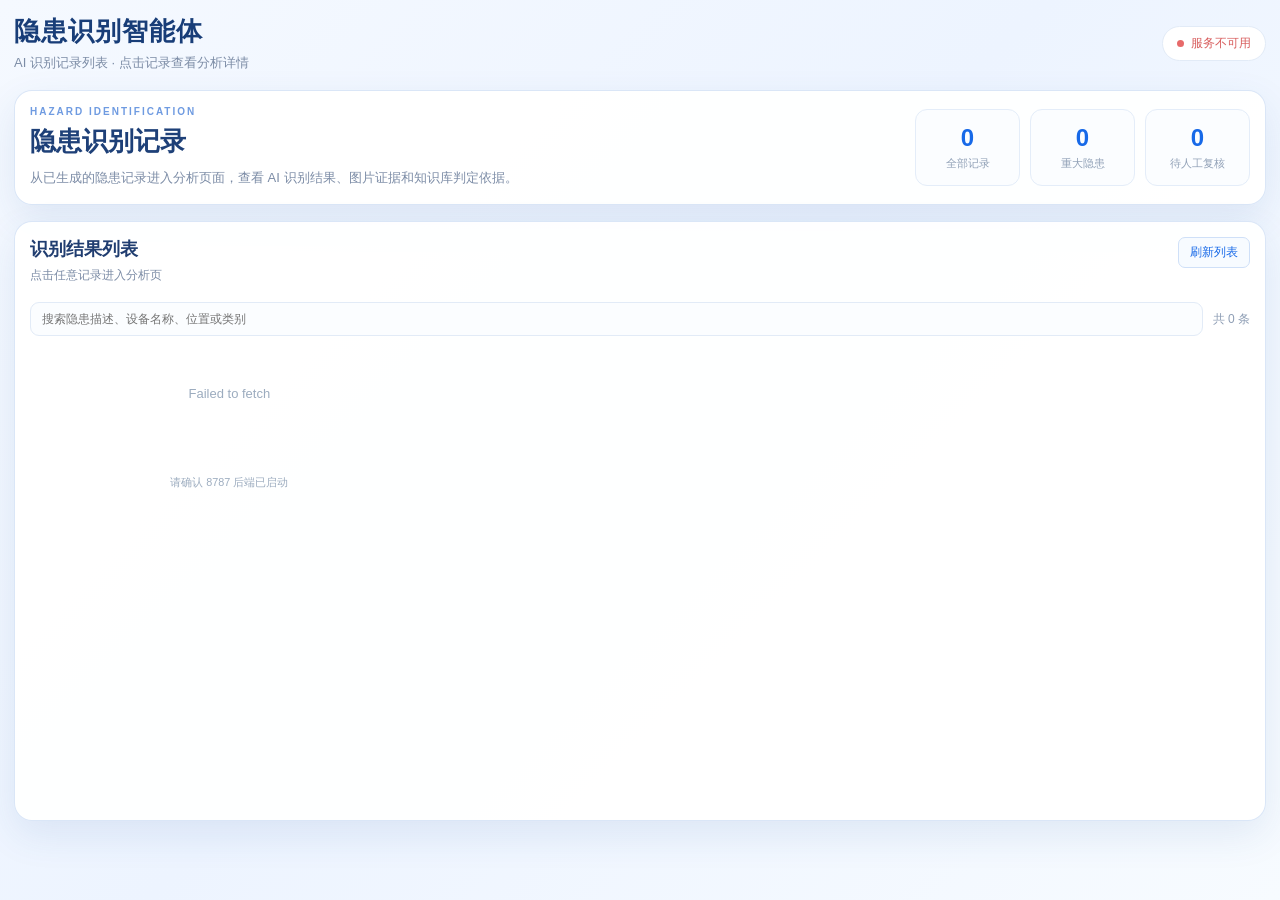
<file: hazard-identification/test/frontend/index.html>
<!doctype html>
<html lang="zh-CN">
  <head>
    <meta charset="UTF-8" />
    <meta name="viewport" content="width=device-width, initial-scale=1.0" />
    <title>隐患识别记录列表</title>
    <link rel="stylesheet" href="./style.css" />
  </head>
  <body class="list-page-body">
    <div class="app-shell">
      <header class="topbar">
        <div>
          <div class="brand">隐患识别智能体</div>
          <div class="brand-subtitle">AI 识别记录列表 · 点击记录查看分析详情</div>
        </div>
        <div id="serviceStatus" class="service-status is-loading">连接服务中</div>
      </header>

      <main class="list-page">
        <section class="list-hero panel">
          <div>
            <div class="eyebrow">HAZARD IDENTIFICATION</div>
            <h1>隐患识别记录</h1>
            <p>从已生成的隐患记录进入分析页面，查看 AI 识别结果、图片证据和知识库判定依据。</p>
          </div>
          <div class="hero-stats">
            <div><strong id="recordTotal">0</strong><span>全部记录</span></div>
            <div><strong id="majorTotal">0</strong><span>重大隐患</span></div>
            <div><strong id="reviewTotal">0</strong><span>待人工复核</span></div>
          </div>
        </section>

        <section class="panel records-panel records-panel--wide">
          <div class="panel-heading">
            <div>
              <h2>识别结果列表</h2>
              <p>点击任意记录进入分析页</p>
            </div>
            <button id="refreshButton" class="ghost-button" type="button">刷新列表</button>
          </div>
          <div class="record-toolbar">
            <input id="keywordInput" type="search" placeholder="搜索隐患描述、设备名称、位置或类别" />
            <span id="filterTotal" class="record-total">共 0 条</span>
          </div>
          <div id="recordList" class="record-grid">
            <div class="list-empty">正在加载隐患记录…</div>
          </div>
        </section>
      </main>
    </div>
    <script src="./app.js"></script>
  </body>
</html>
</file>
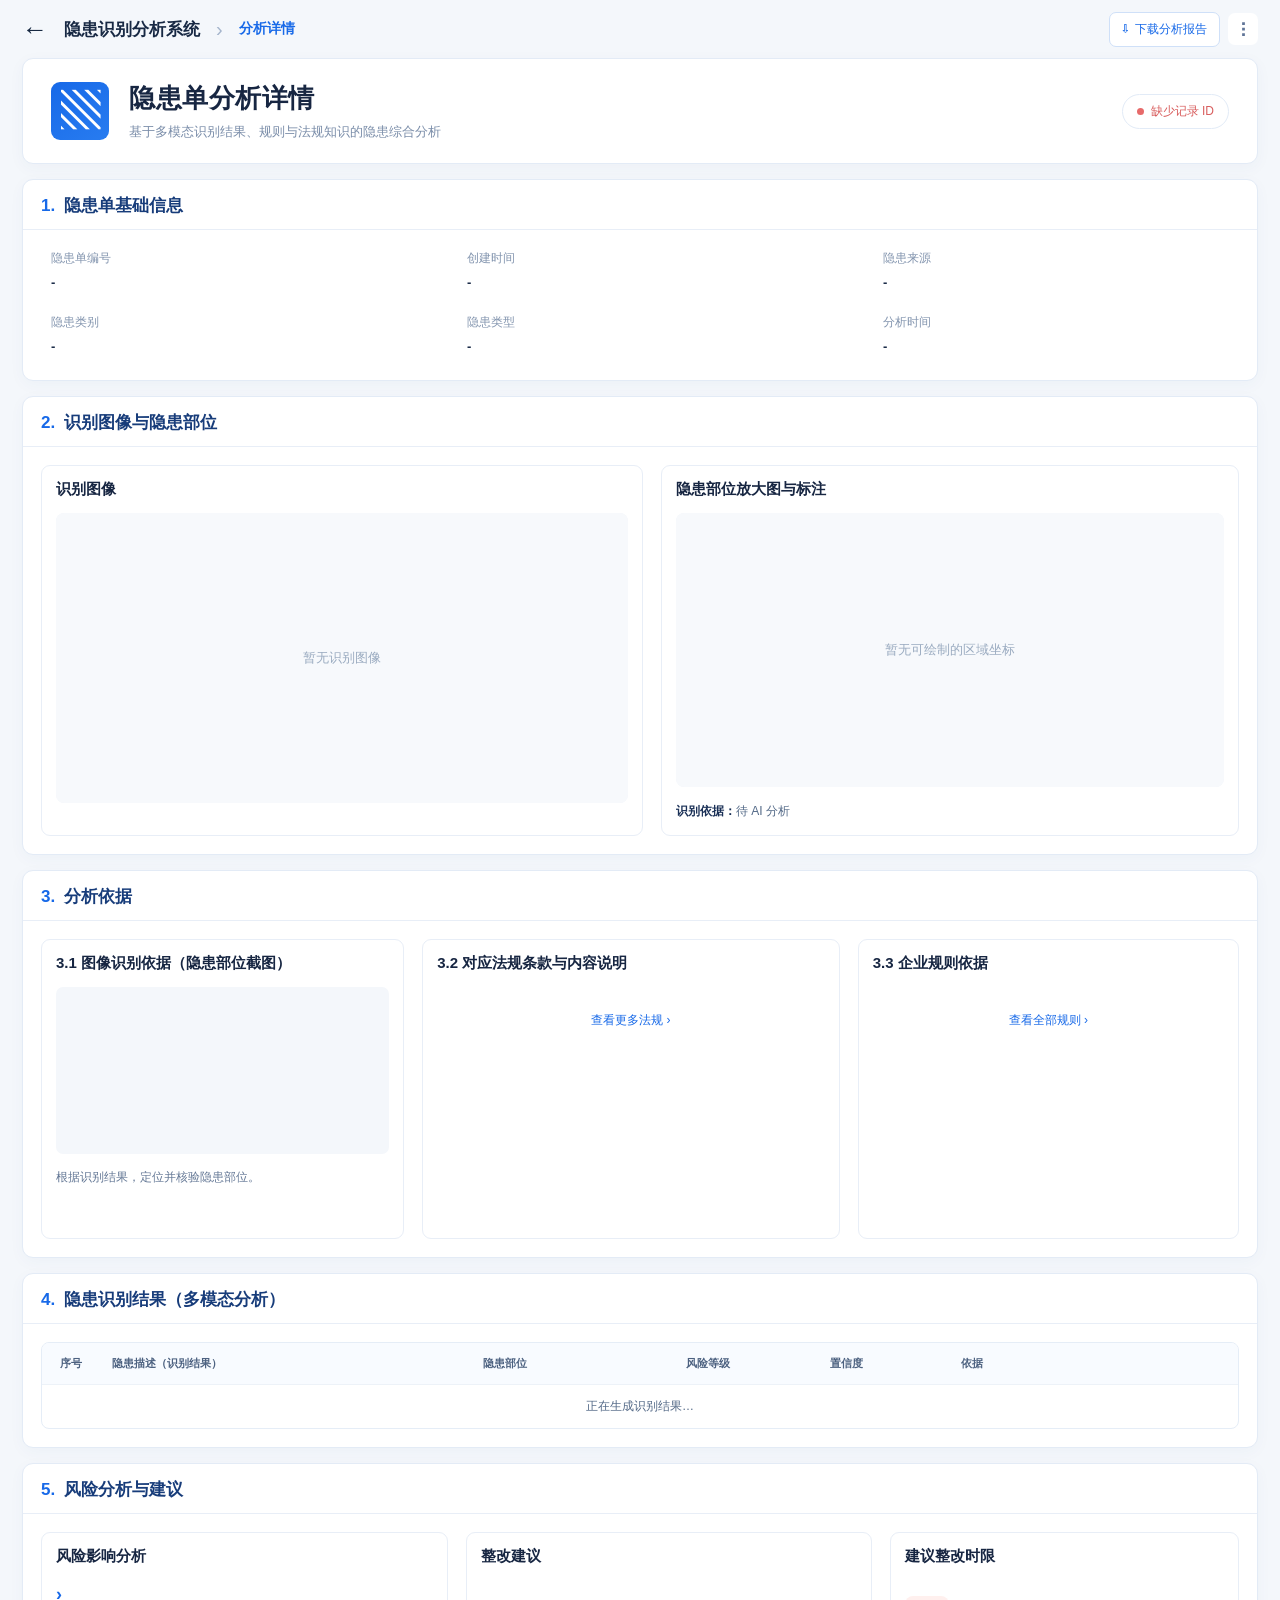
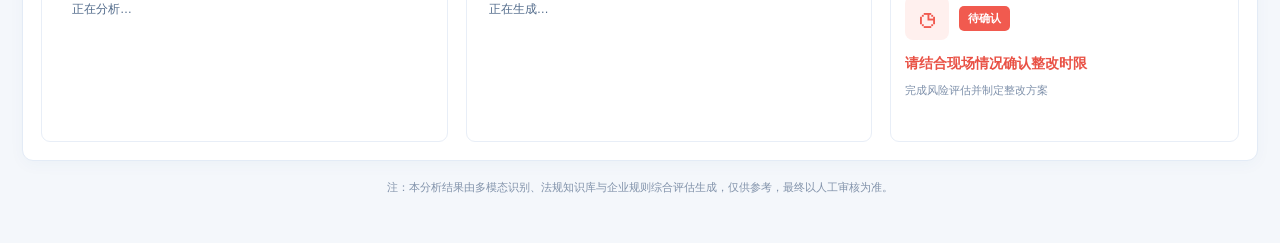
<file: hazard-identification/test/frontend/analysis.html>
<!doctype html>
<html lang="zh-CN">
  <head>
    <meta charset="UTF-8" />
    <meta name="viewport" content="width=device-width, initial-scale=1.0" />
    <title>隐患单分析详情</title>
    <link rel="stylesheet" href="./style.css?v=detail-api3-2" />
  </head>
  <body class="analysis-page-body detail-design-body">
    <div class="detail-app-shell">
      <header class="detail-topbar">
        <div class="detail-breadcrumb">
          <a id="backToList" class="detail-back-link" href="./index.html" aria-label="返回隐患列表">←</a>
          <strong>隐患识别分析系统</strong>
          <span>›</span>
          <b>分析详情</b>
        </div>
        <div class="detail-top-actions">
          <button id="downloadReport" class="download-button" type="button">⇩&nbsp; 下载分析报告</button>
          <button class="more-button" type="button" aria-label="更多操作">⋮</button>
        </div>
      </header>

      <main class="detail-page-main">
        <section class="detail-hero">
          <div class="detail-hero-icon">▧</div>
          <div>
            <h1>隐患单分析详情</h1>
            <p>基于多模态识别结果、规则与法规知识的隐患综合分析</p>
          </div>
          <div id="serviceStatus" class="service-status is-loading">加载分析中</div>
        </section>

        <section class="detail-section">
          <div class="detail-section-title"><span>1.</span> 隐患单基础信息</div>
          <div class="basic-info-grid">
            <div><span>隐患单编号</span><strong id="detailReportNo">-</strong></div>
            <div><span>创建时间</span><strong id="detailCreatedAt">-</strong></div>
            <div><span>隐患来源</span><strong id="detailSource">-</strong></div>
            <div><span>隐患类别</span><strong id="detailCategory">-</strong></div>
            <div><span>隐患类型</span><strong id="detailType">-</strong></div>
            <div><span>分析时间</span><strong id="detailAnalyzedAt">-</strong></div>
          </div>
        </section>

        <section class="detail-section">
          <div class="detail-section-title"><span>2.</span> 识别图像与隐患部位</div>
          <div class="visual-evidence-layout">
            <div class="image-gallery-card">
              <div class="sub-card-title">识别图像</div>
              <div class="main-image-frame">
                <canvas id="detailMainCanvas" aria-label="隐患识别图像"></canvas>
                <div id="mainImageEmpty" class="image-empty">暂无识别图像</div>
              </div>
              <div id="detailThumbnails" class="detail-thumbnails"></div>
            </div>
            <div class="region-focus-card">
              <div class="sub-card-title">隐患部位放大图与标注</div>
              <div class="region-focus-frame">
                <canvas id="regionFocusCanvas" aria-label="隐患部位放大图"></canvas>
                <div id="regionFocusEmpty" class="image-empty">暂无可绘制的区域坐标</div>
              </div>
              <div class="evidence-caption"><b>识别依据：</b><span id="regionFocusDescription">待 AI 分析</span></div>
            </div>
          </div>
        </section>

        <section class="detail-section">
          <div class="detail-section-title"><span>3.</span> 分析依据</div>
          <div class="basis-grid">
            <div class="basis-card image-basis-card">
              <div class="sub-card-title">3.1 图像识别依据（隐患部位截图）</div>
              <div class="basis-image-frame"><canvas id="basisCanvas" aria-label="图像识别依据"></canvas></div>
              <p id="basisDescription">根据识别结果，定位并核验隐患部位。</p>
            </div>
            <div class="basis-card">
              <div class="sub-card-title">3.2 对应法规条款与内容说明</div>
              <div id="legalBasis" class="basis-list"></div>
              <button class="basis-more-button" type="button">查看更多法规&nbsp;›</button>
            </div>
            <div class="basis-card">
              <div class="sub-card-title">3.3 企业规则依据</div>
              <div id="ruleBasis" class="basis-list"></div>
              <button class="basis-more-button" type="button">查看全部规则&nbsp;›</button>
            </div>
          </div>
        </section>

        <section class="detail-section">
          <div class="detail-section-title"><span>4.</span> 隐患识别结果（多模态分析）</div>
          <div class="result-table-wrap">
            <table class="result-table">
              <thead>
                <tr><th>序号</th><th>隐患描述（识别结果）</th><th>隐患部位</th><th>风险等级</th><th>置信度</th><th>依据</th></tr>
              </thead>
              <tbody id="findingRows"><tr><td colspan="6" class="table-empty">正在生成识别结果…</td></tr></tbody>
            </table>
            <button id="expandFindings" class="table-more-button hidden" type="button">展开全部&nbsp;（共 0 项）⌄</button>
          </div>
        </section>

        <section class="detail-section">
          <div class="detail-section-title"><span>5.</span> 风险分析与建议</div>
          <div class="risk-suggestion-grid">
            <div class="risk-card">
              <div class="sub-card-title">风险影响分析</div>
              <div id="riskAnalysisList" class="blue-bullet-list"><div class="table-empty">正在分析…</div></div>
            </div>
            <div class="risk-card">
              <div class="sub-card-title">整改建议</div>
              <div id="actionList" class="numbered-list"><div class="table-empty">正在生成…</div></div>
            </div>
            <div class="risk-card deadline-card">
              <div class="sub-card-title">建议整改时限</div>
              <div id="deadlineBadge" class="deadline-badge"><span>◷</span><b>待确认</b></div>
              <strong id="deadlineText" class="deadline-text">请结合现场情况确认整改时限</strong>
              <p id="deadlineHint">完成风险评估并制定整改方案</p>
            </div>
          </div>
        </section>

        <footer class="detail-footer">注：本分析结果由多模态识别、法规知识库与企业规则综合评估生成，仅供参考，最终以人工审核为准。</footer>
      </main>
    </div>
    <script src="./analysis.js?v=detail-api3-3"></script>
  </body>
</html>
</file>
<file: hazard-identification/test/frontend/style.css>
:root {
  --blue: #1769e8;
  --blue-light: #eaf3ff;
  --text: #1b3157;
  --muted: #7c8ca6;
  --line: #e2ebf7;
  --panel: rgba(255, 255, 255, 0.94);
  --shadow: 0 14px 38px rgba(40, 89, 158, 0.1);
}

* { box-sizing: border-box; }

body {
  margin: 0;
  min-width: 1180px;
  min-height: 100vh;
  color: var(--text);
  font-family: "Microsoft YaHei", "PingFang SC", Arial, sans-serif;
  background: linear-gradient(135deg, #f5f9ff 0%, #edf4ff 48%, #f7fbff 100%);
}

button, input, textarea { font: inherit; }
button { cursor: pointer; }

.app-shell { min-height: 100vh; padding: 20px 24px 28px; }

.topbar {
  display: flex;
  align-items: center;
  justify-content: space-between;
  max-width: 1660px;
  margin: 0 auto 18px;
}

.brand { color: #183d78; font-size: 26px; font-weight: 800; letter-spacing: 1px; }
.brand-subtitle { margin-top: 5px; color: var(--muted); font-size: 13px; }

.service-status, .soft-tag, .level-tag {
  display: inline-flex;
  align-items: center;
  white-space: nowrap;
  border-radius: 999px;
  font-size: 12px;
}

.service-status { padding: 8px 14px; border: 1px solid var(--line); background: #fff; color: var(--muted); }
.service-status::before { width: 7px; height: 7px; margin-right: 7px; border-radius: 50%; background: #a8b4c5; content: ""; }
.service-status.is-online { color: #16965a; }
.service-status.is-online::before { background: #22bf72; }
.service-status.is-error { color: #d85d5d; }
.service-status.is-error::before { background: #e76a6a; }

.dashboard {
  display: grid;
  grid-template-columns: minmax(270px, 0.82fr) minmax(340px, 1fr) minmax(420px, 1.35fr);
  gap: 16px;
  max-width: 1660px;
  min-height: calc(100vh - 108px);
  margin: 0 auto;
}

.panel {
  min-width: 0;
  padding: 20px;
  border: 1px solid rgba(216, 229, 247, 0.95);
  border-radius: 18px;
  background: var(--panel);
  box-shadow: var(--shadow);
}

.panel-heading { display: flex; align-items: flex-start; justify-content: space-between; gap: 12px; margin-bottom: 18px; }
.panel-heading h2 { margin: 0; color: #203d70; font-size: 18px; }
.panel-heading p { margin: 6px 0 0; color: var(--muted); font-size: 12px; }
.soft-tag { padding: 6px 10px; color: var(--blue); background: var(--blue-light); }

.drop-zone {
  display: flex;
  min-height: 180px;
  flex-direction: column;
  align-items: center;
  justify-content: center;
  gap: 10px;
  border: 1.5px dashed #a8c7f5;
  border-radius: 14px;
  color: #84a1ca;
  background: #fbfdff;
  transition: 0.2s ease;
}
.drop-zone:hover, .drop-zone.is-dragover { border-color: var(--blue); background: #f2f7ff; }
.drop-zone input { display: none; }
.drop-zone strong { color: var(--blue); font-size: 14px; }
.drop-zone span:not(.upload-icon) { font-size: 12px; }
.upload-icon { display: grid; width: 42px; height: 42px; place-items: center; border-radius: 50%; color: var(--blue); background: var(--blue-light); font-size: 26px; font-weight: 700; }

.section-title { display: flex; align-items: center; justify-content: space-between; margin: 18px 0 9px; color: #526b92; font-size: 13px; font-weight: 700; }
.section-title span { color: #9aabc2; font-size: 11px; font-weight: 400; }
.preview-empty { display: grid; min-height: 130px; place-items: center; border: 1px solid var(--line); border-radius: 12px; color: #a4b2c6; background: #f9fbfe; font-size: 12px; }
.preview-stage { position: relative; overflow: hidden; height: 190px; border-radius: 12px; background: #eef3f9; }
.preview-stage img { width: 100%; height: 100%; object-fit: contain; }
.preview-index { position: absolute; right: 9px; bottom: 8px; padding: 4px 8px; border-radius: 12px; color: #fff; background: rgba(20, 43, 77, 0.62); font-size: 11px; }
.image-remove { position: absolute; top: 8px; right: 8px; width: 26px; height: 26px; border: 0; border-radius: 50%; color: #fff; background: rgba(20, 43, 77, 0.65); font-size: 18px; line-height: 20px; }
.thumbnail-list { display: flex; gap: 8px; overflow-x: auto; padding: 10px 0 2px; }
.thumbnail { position: relative; flex: 0 0 54px; height: 54px; padding: 0; overflow: hidden; border: 2px solid transparent; border-radius: 8px; background: #edf3fb; }
.thumbnail.is-active { border-color: var(--blue); }
.thumbnail img { width: 100%; height: 100%; object-fit: cover; }
.thumbnail .thumbnail-close { position: absolute; top: 1px; right: 2px; width: 15px; height: 15px; border: 0; border-radius: 50%; color: #fff; background: rgba(0, 0, 0, 0.55); font-size: 12px; line-height: 12px; }

.field-label { display: block; margin: 18px 0 8px; color: #526b92; font-size: 13px; font-weight: 700; }
.field-label em { color: #aab7c8; font-size: 11px; font-style: normal; font-weight: 400; }
textarea, .record-toolbar input { width: 100%; padding: 10px 12px; border: 1px solid var(--line); border-radius: 9px; outline: 0; color: var(--text); background: #fbfdff; font-size: 12px; resize: vertical; }
textarea:focus, .record-toolbar input:focus { border-color: #8ab7f6; box-shadow: 0 0 0 3px rgba(23, 105, 232, 0.08); }
.primary-button { display: flex; width: 100%; align-items: center; justify-content: center; gap: 8px; margin-top: 16px; padding: 12px 16px; border: 0; border-radius: 9px; color: #fff; background: linear-gradient(100deg, #1769e8, #3289f5); font-size: 15px; font-weight: 700; box-shadow: 0 8px 18px rgba(23, 105, 232, 0.22); }
.primary-button:disabled { cursor: not-allowed; opacity: 0.45; box-shadow: none; }
.helper-text { margin-top: 10px; color: #98a9c0; font-size: 11px; text-align: center; }

.record-toolbar { display: flex; align-items: center; gap: 10px; margin-bottom: 12px; }
.record-toolbar input { min-width: 0; flex: 1; padding: 9px 11px; }
.record-total { color: #8d9db4; font-size: 12px; white-space: nowrap; }
.ghost-button { padding: 6px 11px; border: 1px solid #cfe0f8; border-radius: 7px; color: var(--blue); background: #f7fbff; font-size: 12px; }
.ghost-button:hover { background: var(--blue-light); }
.record-list { display: flex; max-height: calc(100vh - 190px); flex-direction: column; gap: 10px; overflow: auto; padding-right: 3px; }
.record-item { padding: 13px; border: 1px solid var(--line); border-radius: 12px; background: #fff; cursor: pointer; transition: 0.18s ease; }
.record-item:hover, .record-item.is-active { border-color: #8ebaf4; background: #f7fbff; box-shadow: 0 6px 16px rgba(58, 112, 190, 0.08); }
.record-item__top { display: flex; align-items: flex-start; justify-content: space-between; gap: 8px; }
.record-item__title { display: -webkit-box; overflow: hidden; color: #244473; font-size: 13px; font-weight: 700; line-height: 1.55; -webkit-box-orient: vertical; -webkit-line-clamp: 2; }
.record-item__level { padding: 4px 7px; border-radius: 6px; color: #e58d21; background: #fff5e8; font-size: 11px; white-space: nowrap; }
.record-item__level.major { color: #dd5454; background: #fff0f0; }
.record-item__meta { display: flex; flex-wrap: wrap; gap: 8px; margin-top: 9px; color: #8295b1; font-size: 11px; }
.record-item__meta span { display: inline-flex; align-items: center; gap: 4px; }
.record-item__footer { display: flex; align-items: center; justify-content: space-between; margin-top: 10px; color: #a0aec0; font-size: 10px; }
.review-pill { color: #d7862a; }
.list-empty { display: grid; min-height: 180px; place-items: center; color: #9cacbf; font-size: 13px; }

.detail-panel { overflow: auto; }
.detail-empty { display: flex; min-height: 520px; flex-direction: column; align-items: center; justify-content: center; gap: 10px; color: #91a1b7; font-size: 13px; }
.detail-empty-icon { display: grid; width: 58px; height: 58px; place-items: center; border-radius: 50%; color: var(--blue); background: var(--blue-light); font-size: 34px; }
.detail-empty span { color: #abb8c8; font-size: 12px; }
.detail-title-row { display: flex; align-items: flex-start; justify-content: space-between; gap: 14px; padding-bottom: 15px; border-bottom: 1px solid var(--line); }
.detail-title { color: #1f4078; font-size: 18px; font-weight: 800; line-height: 1.5; }
.detail-meta { margin-top: 6px; color: #8a9bb3; font-size: 11px; }
.level-tag { padding: 6px 10px; color: #df8b1d; background: #fff5e7; }
.level-tag.major { color: #d85353; background: #fff0f0; }
.description-box { padding: 12px; border-radius: 9px; color: #506987; background: #f7faff; font-size: 13px; line-height: 1.7; }
.field-grid { display: grid; grid-template-columns: repeat(2, minmax(0, 1fr)); gap: 9px; }
.data-field { min-width: 0; padding: 10px; border: 1px solid #edf2f8; border-radius: 9px; background: #fcfdff; }
.data-field span, .process-list span { display: block; margin-bottom: 5px; color: #91a1b5; font-size: 11px; }
.data-field strong, .process-list strong { display: block; overflow: hidden; color: #395779; font-size: 12px; line-height: 1.5; text-overflow: ellipsis; white-space: nowrap; }
.process-list { display: grid; gap: 8px; }
.process-list > div { padding: 10px 12px; border-left: 3px solid #8ebaf4; border-radius: 0 8px 8px 0; background: #f8fbff; }
.process-list strong { white-space: normal; }
.detail-images { display: grid; grid-template-columns: repeat(3, minmax(0, 1fr)); gap: 8px; }
.detail-images img { width: 100%; height: 86px; border: 1px solid var(--line); border-radius: 8px; object-fit: cover; background: #f3f6fa; }
.evidence-item { padding: 9px 10px; border-radius: 8px; background: #f8fbff; }
.evidence-item + .evidence-item { margin-top: 7px; }
.evidence-item strong { display: block; margin-bottom: 4px; color: #496487; font-size: 11px; }
.evidence-item p { margin: 0; color: #8295ae; font-size: 11px; line-height: 1.6; }
.hidden { display: none !important; }

@media (max-width: 1280px) {
  body { min-width: 0; }
  .app-shell { padding: 14px; }
  .dashboard { grid-template-columns: 280px minmax(300px, 0.9fr) minmax(380px, 1.2fr); gap: 12px; }
  .panel { padding: 15px; }
}

@media (max-width: 900px) {
  .app-shell { padding: 12px; }
  .topbar { align-items: flex-start; flex-direction: column; gap: 10px; }
  .brand { font-size: 22px; }
  .dashboard { grid-template-columns: minmax(0, 1fr); min-height: auto; }
  .record-list { max-height: none; }
  .detail-empty { min-height: 260px; }
}

.list-page { display: grid; gap: 16px; max-width: 1660px; margin: 0 auto; }
.list-hero { display: flex; align-items: center; justify-content: space-between; gap: 24px; }
.eyebrow { margin-bottom: 7px; color: #6f9be1; font-size: 10px; font-weight: 800; letter-spacing: 2px; }
.list-hero h1 { margin: 0; color: #1e4078; font-size: 26px; }
.list-hero p { max-width: 620px; margin: 8px 0 0; color: var(--muted); font-size: 13px; line-height: 1.7; }
.hero-stats { display: flex; gap: 10px; }
.hero-stats > div { min-width: 105px; padding: 14px 18px; border: 1px solid #e4edf9; border-radius: 12px; text-align: center; background: #fbfdff; }
.hero-stats strong { display: block; color: var(--blue); font-size: 24px; }
.hero-stats span { display: block; margin-top: 4px; color: #91a1b7; font-size: 11px; }
.records-panel--wide { min-height: calc(100vh - 300px); }
.record-grid { display: grid; grid-template-columns: repeat(3, minmax(0, 1fr)); gap: 12px; }
.record-card { min-width: 0; padding: 16px; border: 1px solid var(--line); border-radius: 13px; background: #fff; cursor: pointer; transition: 0.18s ease; }
.record-card:hover { border-color: #8ebaf4; background: #f7fbff; box-shadow: 0 8px 18px rgba(58, 112, 190, 0.1); transform: translateY(-2px); }
.record-card__top, .record-card__footer { display: flex; align-items: center; justify-content: space-between; gap: 8px; }
.record-card__category { color: #55739e; font-size: 12px; font-weight: 700; }
.record-card__title { display: -webkit-box; min-height: 48px; margin-top: 12px; overflow: hidden; color: #244473; font-size: 14px; font-weight: 700; line-height: 1.7; -webkit-box-orient: vertical; -webkit-line-clamp: 2; }
.record-card__fields { display: grid; grid-template-columns: repeat(2, minmax(0, 1fr)); gap: 7px; margin-top: 13px; }
.record-card__fields > div { min-width: 0; padding: 7px 8px; border-radius: 7px; background: #f8fbff; }
.record-card__fields span { display: block; margin-bottom: 3px; color: #9aa9bd; font-size: 10px; }
.record-card__fields strong { display: block; overflow: hidden; color: #526e94; font-size: 11px; line-height: 1.45; text-overflow: ellipsis; white-space: nowrap; }
.record-card__footer { margin-top: 15px; color: #a0aec0; font-size: 10px; }
.ready-pill { color: #25956a; }
.analysis-button { padding: 7px 10px; border: 0; border-radius: 7px; color: #fff; background: var(--blue); font-size: 11px; }
.analysis-button:hover { background: #0f5bcf; }

.analysis-header-left { display: flex; align-items: flex-start; flex-direction: column; gap: 5px; }
.back-link { margin-bottom: 4px; color: var(--blue); font-size: 12px; text-decoration: none; }
.back-link:hover { text-decoration: underline; }
.analysis-layout { display: grid; grid-template-columns: minmax(0, 1.15fr) minmax(390px, 0.85fr); gap: 16px; max-width: 1400px; min-height: calc(100vh - 118px); margin: 0 auto; }
.analysis-summary-panel, .info-panel { min-width: 0; }
.analysis-summary-panel .detail-images { grid-template-columns: repeat(3, minmax(0, 1fr)); }
.detail-images figure { min-width: 0; margin: 0; }
.detail-images figure img { display: block; width: 100%; height: 155px; border: 1px solid var(--line); border-radius: 9px; object-fit: cover; background: #f3f6fa; }
.detail-images figcaption { margin-top: 5px; color: #8a9bb2; font-size: 10px; text-align: center; }
.observation-list { display: grid; gap: 7px; }
.observation-item { padding: 10px 12px; border-left: 3px solid #8ebaf4; border-radius: 0 8px 8px 0; color: #607895; background: #f8fbff; font-size: 12px; line-height: 1.55; }
.muted { color: #9aa9bd; font-size: 12px; }
.ai-analysis-block { padding: 14px; border: 1px solid #dceafb; border-radius: 11px; background: linear-gradient(135deg, #f7fbff, #eef6ff); }
.ai-summary { padding: 11px 12px; border-radius: 8px; color: #2e5689; background: #fff; font-size: 13px; font-weight: 700; line-height: 1.65; }
.ai-focus { display: flex; align-items: baseline; justify-content: space-between; gap: 12px; margin-top: 8px; padding: 9px 11px; border-radius: 8px; background: rgba(255, 255, 255, 0.8); }
.ai-focus span { color: #8a9eb8; font-size: 10px; white-space: nowrap; }
.ai-focus strong { color: #557293; font-size: 11px; line-height: 1.5; text-align: right; }
.region-evidence-block { margin-top: 9px; padding: 10px; border: 1px solid #dceafb; border-radius: 9px; background: rgba(255, 255, 255, 0.7); }
.region-evidence-heading { display: flex; align-items: center; justify-content: space-between; margin-bottom: 8px; color: #7188a8; font-size: 10px; }
.region-evidence-heading em { color: #2d7be9; font-style: normal; }
.region-evidence-list { display: grid; grid-template-columns: repeat(2, minmax(0, 1fr)); gap: 8px; }
.region-evidence-card { min-width: 0; padding: 7px; border: 1px solid #e2edf9; border-radius: 8px; background: #fff; }
.region-evidence-card__head { display: flex; align-items: center; justify-content: space-between; gap: 8px; margin-bottom: 6px; }
.region-evidence-card__head strong { overflow: hidden; color: #355d91; font-size: 11px; text-overflow: ellipsis; white-space: nowrap; }
.region-evidence-card__head span { color: #8a9eb8; font-size: 9px; white-space: nowrap; }
.region-evidence-canvas { display: block; width: 100%; height: 155px; border-radius: 6px; background: #eef4fb; object-fit: cover; }
.region-evidence-card__description { margin-top: 6px; color: #69809f; font-size: 10px; line-height: 1.45; }
.region-evidence-note { margin-top: 7px; color: #9aa9bd; font-size: 9px; line-height: 1.45; }
.ai-analysis-grid { display: grid; grid-template-columns: repeat(3, minmax(0, 1fr)); gap: 8px; margin-top: 9px; }
.ai-analysis-grid > div, .ai-analysis-columns > div { min-width: 0; padding: 9px; border-radius: 8px; background: rgba(255, 255, 255, 0.8); }
.ai-analysis-grid span, .ai-analysis-columns > div > span { display: block; margin-bottom: 5px; color: #8a9eb8; font-size: 10px; }
.ai-analysis-grid strong { display: block; color: #557293; font-size: 11px; line-height: 1.5; }
.ai-analysis-columns { display: grid; grid-template-columns: repeat(2, minmax(0, 1fr)); gap: 8px; margin-top: 8px; }
.analysis-bullets { display: grid; gap: 5px; }
.analysis-bullets div { color: #58718e; font-size: 11px; line-height: 1.5; }
.analysis-bullets div::before { margin-right: 5px; color: #468cf0; content: "•"; }
.analysis-actions { display: flex; align-items: center; justify-content: space-between; gap: 12px; margin-top: 22px; padding-top: 15px; border-top: 1px solid var(--line); }
.analysis-actions > span { color: #9aa9bd; font-size: 11px; }
.secondary-button { padding: 9px 16px; border: 1px solid #cfe0f8; border-radius: 8px; color: var(--blue); background: #f7fbff; font-size: 12px; text-decoration: none; }
.secondary-button:hover { background: var(--blue-light); }

@media (max-width: 900px) {
  .list-page { max-width: none; }
  .list-hero { align-items: flex-start; flex-direction: column; }
  .hero-stats { width: 100%; }
  .hero-stats > div { flex: 1; min-width: 0; }
  .record-grid { grid-template-columns: minmax(0, 1fr); }
  .analysis-layout { grid-template-columns: minmax(0, 1fr); min-height: auto; }
  .analysis-summary-panel .detail-images { grid-template-columns: repeat(2, minmax(0, 1fr)); }
  .ai-analysis-grid, .ai-analysis-columns, .region-evidence-list { grid-template-columns: minmax(0, 1fr); }
}

/* 详情页设计稿布局 */
.detail-design-body {
  min-width: 0;
  color: #162642;
  background: #f4f7fb;
}

.detail-app-shell { min-height: 100vh; padding: 0 22px 34px; }
.detail-topbar {
  display: flex;
  max-width: 1360px;
  height: 58px;
  align-items: center;
  justify-content: space-between;
  gap: 20px;
  margin: 0 auto;
}
.detail-breadcrumb { display: flex; align-items: center; gap: 16px; color: #7b8da8; font-size: 14px; }
.detail-breadcrumb strong { color: #182944; font-size: 17px; }
.detail-breadcrumb b { color: #1769e8; font-size: 14px; }
.detail-breadcrumb > span { color: #a5b5cc; font-size: 20px; }
.detail-back-link { color: #172942; font-size: 26px; line-height: 1; text-decoration: none; }
.detail-top-actions { display: flex; align-items: center; gap: 8px; }
.download-button, .more-button { border: 1px solid #cfe0f8; border-radius: 7px; color: #1769e8; background: #fff; cursor: pointer; }
.download-button { padding: 8px 12px; font-size: 12px; }
.more-button { width: 30px; height: 32px; border-color: transparent; color: #5f7497; font-size: 22px; line-height: 1; }
.download-button:hover, .more-button:hover { background: #edf5ff; }
.detail-page-main { max-width: 1360px; margin: 0 auto; }
.detail-hero {
  display: flex;
  align-items: center;
  gap: 20px;
  margin-bottom: 15px;
  padding: 22px 28px;
  border: 1px solid #e3ebf6;
  border-radius: 11px;
  background: #fff;
  box-shadow: 0 4px 16px rgba(39, 78, 131, 0.04);
}
.detail-hero-icon { display: grid; width: 58px; height: 58px; flex: 0 0 58px; place-items: center; border-radius: 9px; color: #fff; background: linear-gradient(145deg, #1769e8, #287cf0); font-size: 38px; font-weight: 800; }
.detail-hero h1 { margin: 0; color: #172642; font-size: 26px; letter-spacing: 0.5px; }
.detail-hero p { margin: 7px 0 0; color: #7a8da9; font-size: 13px; }
.detail-hero .service-status { margin-left: auto; }
.detail-section { margin-bottom: 15px; padding: 0 18px 18px; border: 1px solid #e3ebf6; border-radius: 11px; background: #fff; box-shadow: 0 4px 16px rgba(39, 78, 131, 0.035); }
.detail-section-title { margin: 0 -18px 18px; padding: 14px 18px 12px; border-bottom: 1px solid #e8eef7; color: #173c7a; font-size: 17px; font-weight: 800; }
.detail-section-title span { margin-right: 4px; color: #1769e8; }
.basic-info-grid { display: grid; grid-template-columns: repeat(3, minmax(0, 1fr)); gap: 24px 70px; padding: 2px 10px 8px; }
.basic-info-grid span, .data-field span { display: block; margin-bottom: 8px; color: #8294ae; font-size: 12px; }
.basic-info-grid strong { display: block; overflow: hidden; color: #1c2d49; font-size: 13px; font-weight: 700; text-overflow: ellipsis; white-space: nowrap; }
.basic-info-description { grid-column: 1 / -1; }
.basic-info-description strong { color: #526b8b; line-height: 1.7; white-space: normal; }
.visual-evidence-layout { display: grid; grid-template-columns: minmax(0, 1fr) minmax(0, 0.96fr); gap: 18px; }
.image-gallery-card, .region-focus-card, .basis-card, .risk-card { min-width: 0; padding: 14px; border: 1px solid #e8eef7; border-radius: 9px; background: #fff; }
.sub-card-title { margin-bottom: 14px; color: #172642; font-size: 15px; font-weight: 800; }
.main-image-frame, .region-focus-frame { position: relative; overflow: hidden; border-radius: 8px; background: #f5f8fc; }
.main-image-frame canvas, .region-focus-frame canvas { display: block; width: 100%; height: auto; }
.main-image-frame { min-height: 290px; }
.region-focus-frame { min-height: 250px; }
.image-empty { position: absolute; inset: 0; display: grid; place-items: center; color: #9aabc0; font-size: 13px; background: #f7f9fc; }
.image-empty.hidden, .hidden { display: none !important; }
.detail-thumbnails { display: flex; gap: 10px; overflow-x: auto; padding: 14px 2px 2px; }
.detail-thumbnail { position: relative; width: 72px; height: 56px; flex: 0 0 72px; padding: 0; overflow: hidden; border: 2px solid transparent; border-radius: 7px; background: #edf3fb; cursor: pointer; }
.detail-thumbnail.is-active { border-color: #1769e8; box-shadow: 0 0 0 2px #dceaff; }
.detail-thumbnail img { display: block; width: 100%; height: 100%; object-fit: cover; }
.detail-thumbnail span { position: absolute; right: 4px; bottom: 3px; padding: 1px 4px; border-radius: 3px; color: #fff; background: rgba(20, 43, 77, 0.65); font-size: 10px; }
.evidence-caption { margin-top: 14px; color: #536987; font-size: 12px; line-height: 1.7; }
.evidence-caption b { color: #1b3157; }
.basis-grid { display: grid; grid-template-columns: minmax(250px, 1fr) minmax(330px, 1.15fr) minmax(300px, 1.05fr); gap: 18px; }
.basis-card { min-height: 300px; }
.basis-image-frame { overflow: hidden; border-radius: 7px; background: #f4f7fb; }
.basis-image-frame canvas { display: block; width: 100%; height: auto; }
.basis-card p { margin: 13px 0 0; color: #637795; font-size: 12px; line-height: 1.7; }
.basis-list { display: grid; gap: 16px; }
.basis-item { display: flex; align-items: flex-start; gap: 10px; }
.basis-item-icon { display: grid; width: 22px; height: 22px; flex: 0 0 22px; place-items: center; border-radius: 5px; color: #fff; background: #1769e8; font-size: 13px; font-weight: 800; }
.basis-item-icon.rule { background: #23ae67; }
.basis-item strong { display: block; color: #2a3c5a; font-size: 12px; line-height: 1.45; }
.basis-item-label { display: block; margin-top: 3px; color: #3b86ea; font-size: 10px; font-style: normal; }
.basis-item-content b { color: #41678f; font-weight: 600; }
.basis-item p { display: -webkit-box; margin: 4px 0 0; overflow: hidden; color: #7b8da6; font-size: 11px; line-height: 1.55; -webkit-box-orient: vertical; -webkit-line-clamp: 3; }
.basis-item-ai { color: #557aa5 !important; }
.basis-item-ai b { color: #1769e8; font-weight: 600; }
.basis-item-reason { color: #627b9c !important; }
.basis-item-reason b { color: #41678f; font-weight: 600; }
.basis-empty { padding: 24px 8px; color: #9aabc0; font-size: 12px; line-height: 1.7; }
.basis-more-button { display: block; margin: 20px auto 0; padding: 5px 8px; border: 0; color: #1769e8; background: transparent; font-size: 12px; cursor: pointer; }
.result-table-wrap { overflow: hidden; border: 1px solid #e5edf7; border-radius: 8px; }
.result-table { width: 100%; border-collapse: collapse; table-layout: fixed; }
.result-table th, .result-table td { padding: 13px 12px; border-bottom: 1px solid #edf2f8; color: #536987; font-size: 12px; text-align: left; vertical-align: middle; }
.result-table th { color: #4c6180; background: #f8fbff; font-size: 11px; font-weight: 800; }
.result-table th:first-child, .result-table td:first-child { width: 58px; text-align: center; }
.result-table th:nth-child(2) { width: 31%; }
.result-table th:nth-child(3) { width: 17%; }
.result-table th:nth-child(4) { width: 12%; }
.result-table th:nth-child(5) { width: 11%; }
.result-table td strong { display: block; color: #2b3d5a; font-size: 12px; line-height: 1.5; }
.result-table td small { display: block; margin-top: 3px; color: #9aa9bc; font-size: 10px; }
.result-table tbody tr:last-child td { border-bottom: 0; }
.risk-level { display: inline-block; padding: 5px 10px; border-radius: 5px; font-size: 11px; }
.risk-level.high { color: #e95145; background: #fff0ee; }
.risk-level.medium { color: #e68c24; background: #fff6e8; }
.risk-level.low { color: #238d61; background: #eaf8f1; }
.risk-level.unknown { color: #788ca8; background: #f0f4f9; }
.table-empty { padding: 20px 8px; color: #9aa9bc; font-size: 12px; }
.table-more-button { display: block; width: 100%; padding: 12px; border: 0; border-top: 1px solid #edf2f8; color: #1769e8; background: #fff; font-size: 12px; cursor: pointer; }
.risk-suggestion-grid { display: grid; grid-template-columns: 1.05fr 1.05fr 0.9fr; gap: 18px; }
.risk-card { min-height: 210px; }
.blue-bullet-list { display: grid; gap: 13px; }
.blue-bullet-list div { position: relative; padding-left: 16px; color: #526b8b; font-size: 12px; line-height: 1.65; }
.blue-bullet-list div::before { position: absolute; top: 0; left: 0; color: #1769e8; content: '›'; font-size: 18px; font-weight: 800; }
.numbered-list { display: grid; gap: 13px; }
.numbered-list > div { display: flex; align-items: flex-start; gap: 12px; color: #526b8b; font-size: 12px; line-height: 1.65; }
.numbered-list b { color: #1769e8; font-size: 20px; line-height: 1; }
.numbered-list span { flex: 1; }
.deadline-card { display: flex; flex-direction: column; align-items: flex-start; }
.deadline-badge { display: flex; align-items: center; gap: 10px; margin: 16px 0 12px; color: #e95145; }
.deadline-badge span { display: grid; width: 44px; height: 44px; place-items: center; border-radius: 8px; color: #f15a4f; background: #fff0ee; font-size: 30px; }
.deadline-badge b { padding: 5px 9px; border-radius: 5px; color: #fff; background: #f15a4f; font-size: 11px; }
.deadline-badge.is-set { color: #238d61; }
.deadline-badge.is-set span { color: #238d61; background: #eaf8f1; }
.deadline-badge.is-set b { background: #23ae67; }
.deadline-text { color: #e95145; font-size: 14px; line-height: 1.6; }
.deadline-card:not(:has(.deadline-badge:not(.is-set))) .deadline-text { color: #536987; }
.deadline-hint, .deadline-card p { margin: 7px 0 0; color: #7e90aa; font-size: 11px; line-height: 1.6; }
.detail-footer { padding: 4px 0 14px; color: #8192aa; font-size: 11px; text-align: center; }

@media (max-width: 720px) {
  .detail-app-shell { padding: 0 12px 24px; }
  .detail-topbar { height: auto; align-items: flex-start; padding: 14px 0; }
  .detail-breadcrumb { gap: 9px; }
  .detail-breadcrumb strong { font-size: 14px; }
  .detail-breadcrumb b { font-size: 12px; }
  .detail-top-actions { display: none; }
  .detail-hero { align-items: flex-start; padding: 16px; }
  .detail-hero h1 { font-size: 21px; }
  .detail-hero p { font-size: 11px; }
  .detail-hero .service-status { display: none; }
  .basic-info-grid { grid-template-columns: repeat(2, minmax(0, 1fr)); gap: 18px 24px; }
  .visual-evidence-layout, .basis-grid, .risk-suggestion-grid { grid-template-columns: minmax(0, 1fr); }
  .result-table-wrap { overflow-x: auto; }
  .result-table { min-width: 780px; }
}

@media print {
  .detail-design-body { background: #fff; }
  .detail-topbar, .download-button, .more-button, .detail-hero .service-status, .detail-thumbnails, .basis-more-button, .table-more-button { display: none !important; }
  .detail-app-shell { padding: 0; }
  .detail-section, .detail-hero { break-inside: avoid; box-shadow: none; }
}
</file>
